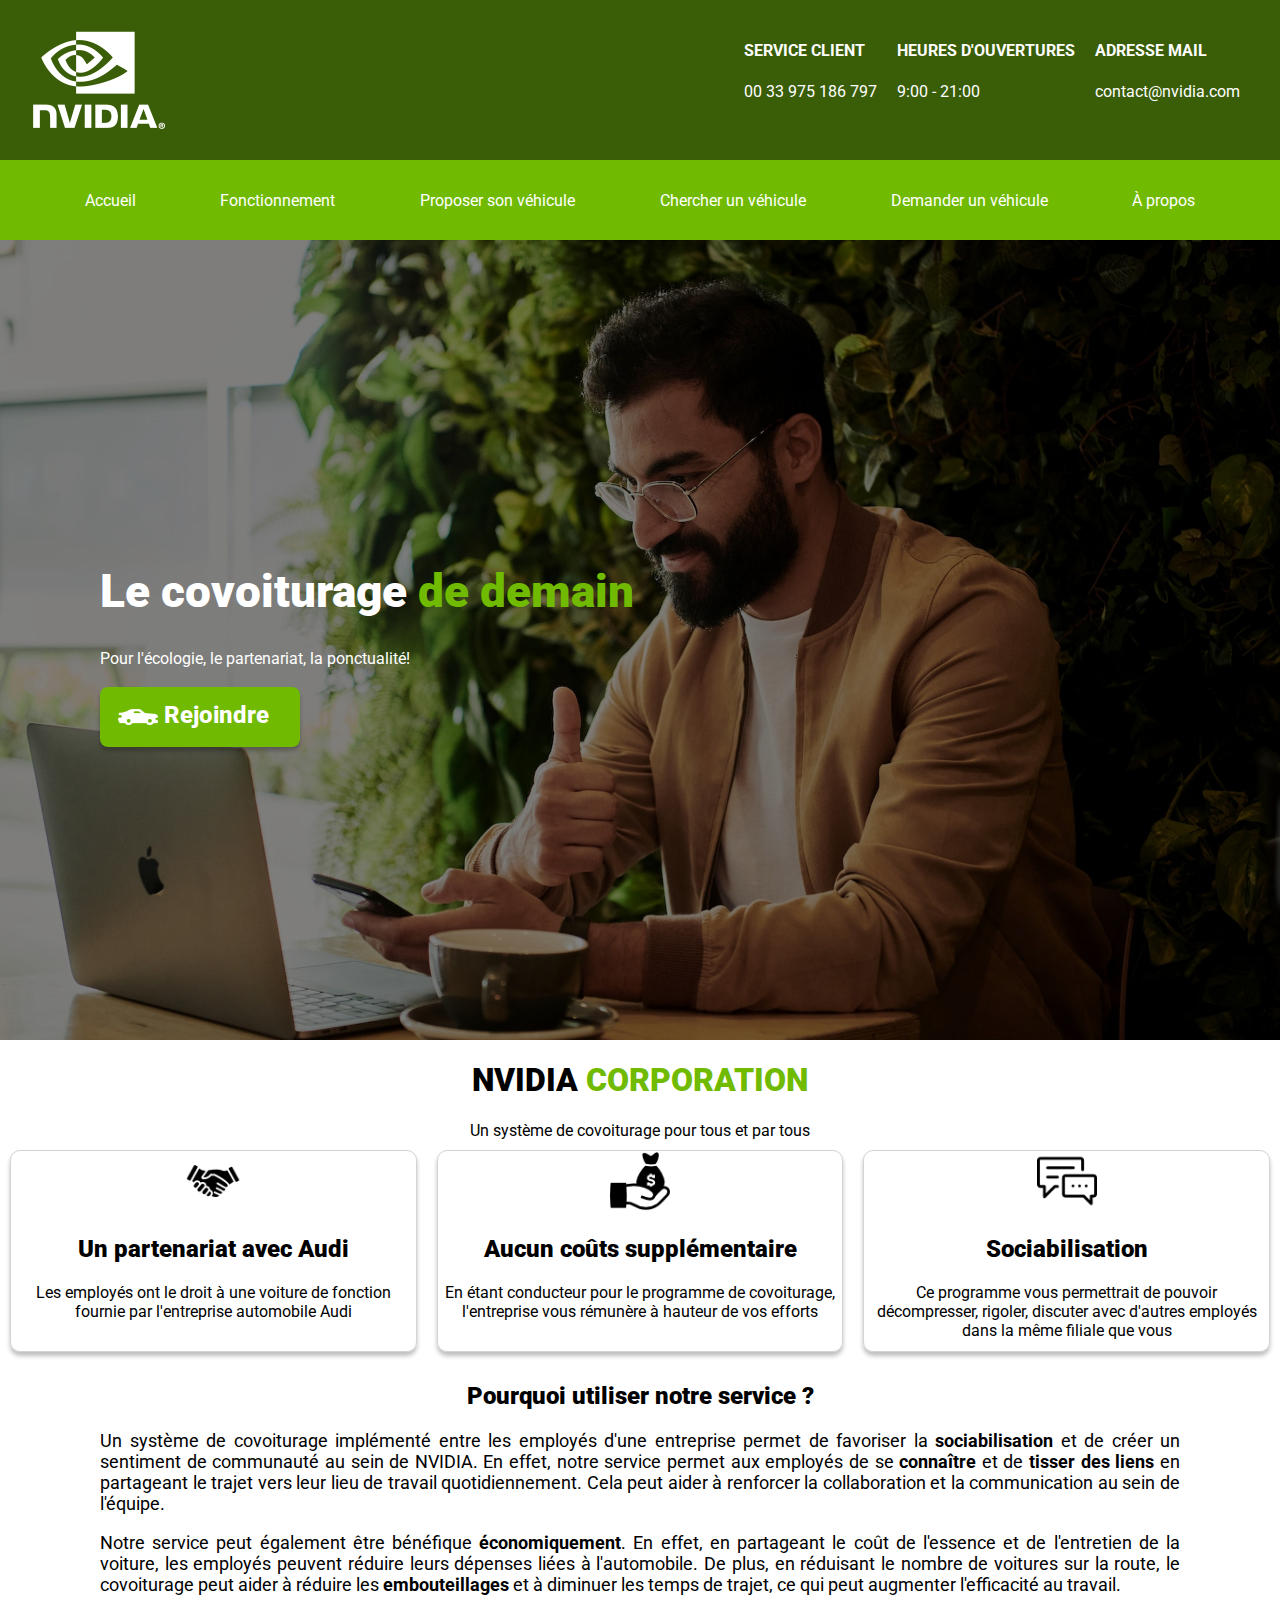
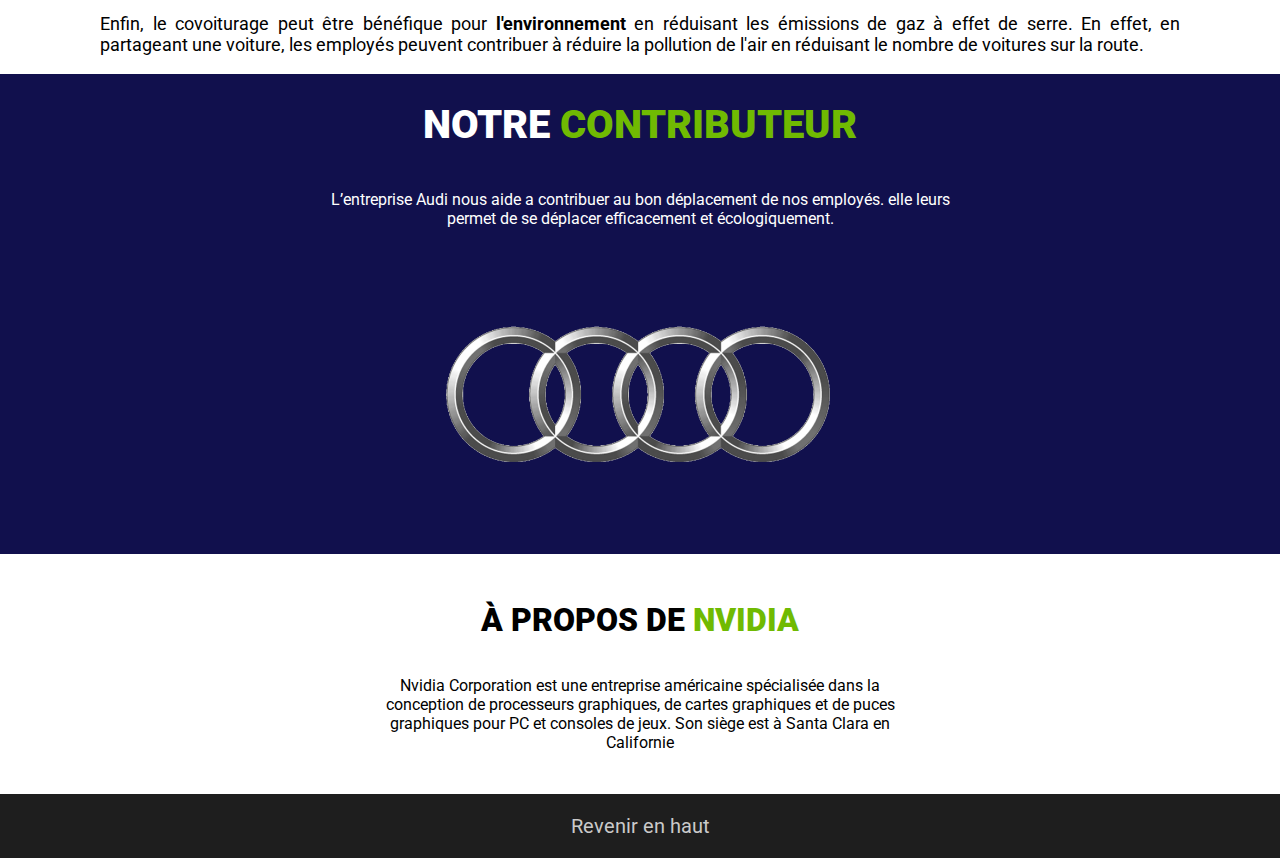
<file: SAE_1.06_Covoiturage_Nvidia/index.html>
<!DOCTYPE html>
<html lang="en">
<head>
    <meta charset="UTF-8">
    <meta http-equiv="X-UA-Compatible" content="IE=edge">
    <meta name="viewport" content="width=device-width, initial-scale=1.0">
    <link rel="shortcut icon" href="images/nvidia_white.png" type="image/x-icon">
    <title>NVIDIA Covoiturage</title>
    <link rel="stylesheet" href="css/style.css">
</head>
<header id="header">
    <a href="index.html"><img src="images/nvidia_white.png" height="120"></a>
    <div class="container">
        <div class="info">
            <h4>SERVICE CLIENT</h4>
            <p>00 33 975 186 797</p>
        </div>
        <div class="info">
            <h4>HEURES D'OUVERTURES</h4>
            <p>9:00 - 21:00</p>
        </div>
        <div class="info">
            <h4>ADRESSE MAIL</h4>
            <p>contact@nvidia.com</p>
        </div>
    </div>
</header>
<body>
    <nav>
        <a href="index.html">Accueil</a>
        <a href="fonctionnement.html">Fonctionnement</a>
        <a href="proposer.html">Proposer son véhicule</a>
        <a href="liste.html">Chercher un véhicule</a>
        <a href="demander.html">Demander un véhicule</a>
        <a href="info.html">À propos</a>
    </nav>
    <div class="join">
        <div class="content">
            <h1>Le covoiturage <span class="color-alt">de demain</span></h1>
            <div class="subtext">Pour l'écologie, le partenariat, la ponctualité!</div><br>
            <a href="liste.html"><button><img src="images/icons/voiture.png" height="40px"> Rejoindre</button></a>
        </div>
    </div>
    <div class="avantages">
        <h1>NVIDIA <span class="color-alt">CORPORATION</span></h1>
        Un système de covoiturage pour tous et par tous
        <div class="container">
            <div class="box">
                <img src="images/icons/partenariat.png">
                <h2>Un partenariat avec Audi</h2>
                <p>Les employés ont le droit à une voiture de fonction fournie par l'entreprise automobile Audi</p>
            </div>
            <div class="box">
                <img src="images/icons/argent.png">
                <h2>Aucun coûts supplémentaire</h2>
                <p>En étant conducteur pour le programme de covoiturage, l'entreprise vous rémunère à hauteur de vos efforts</p>
            </div>
            <div class="box">
                <img src="images/icons/social.png">
                <h2>Sociabilisation</h2>
                <p>Ce programme vous permettrait de pouvoir décompresser, rigoler, discuter avec d'autres employés dans la même filiale que vous </p>
            </div>
        </div>
        <h2>Pourquoi utiliser notre service ?</h2>
        <div style="margin-left: 100px; margin-right: 100px; text-align: justify; font-size: 1.15em;">
            <p>
                Un système de covoiturage implémenté entre les employés d'une entreprise permet de favoriser la <b>sociabilisation</b> et de créer un sentiment de communauté au sein de NVIDIA. En effet, notre service permet aux employés de se <b>connaître</b> et de <b>tisser des liens</b> en partageant le trajet vers leur lieu de travail quotidiennement. Cela peut aider à renforcer la collaboration et la communication au sein de l'équipe.
            </p>
    
            <p>
                Notre service peut également être bénéfique <b>économiquement</b>. En effet, en partageant le coût de l'essence et de l'entretien de la voiture, les employés peuvent réduire leurs dépenses liées à l'automobile. De plus, en réduisant le nombre de voitures sur la route, le covoiturage peut aider à réduire les <b>embouteillages</b> et à diminuer les temps de trajet, ce qui peut augmenter l'efficacité au travail.
            </p>
    
            <p>
                Enfin, le covoiturage peut être bénéfique pour <b>l'environnement</b> en réduisant les émissions de gaz à effet de serre. En effet, en partageant une voiture, les employés peuvent contribuer à réduire la pollution de l'air en réduisant le nombre de voitures sur la route.
            </p>
        </div>
    </div>
    <div class="contributors">
        <h1>NOTRE <span class="color-alt">CONTRIBUTEUR</span></h1>
        <p>L’entreprise Audi nous aide a contribuer au bon déplacement de nos employés. elle leurs permet de se déplacer efficacement et écologiquement.</p>
        <img src="images/audi.png">
    </div>
    <div class="about">
        <h1>À PROPOS DE <span class="color-alt">NVIDIA</span></h1>
        <p>Nvidia Corporation est une entreprise américaine spécialisée dans la conception de processeurs graphiques, de cartes graphiques et de puces graphiques pour PC et consoles de jeux. Son siège est à Santa Clara en Californie</p>
    </div>
</body>
<footer>
    <a href="#header">Revenir en haut</a>
</footer>
</html>
</file>
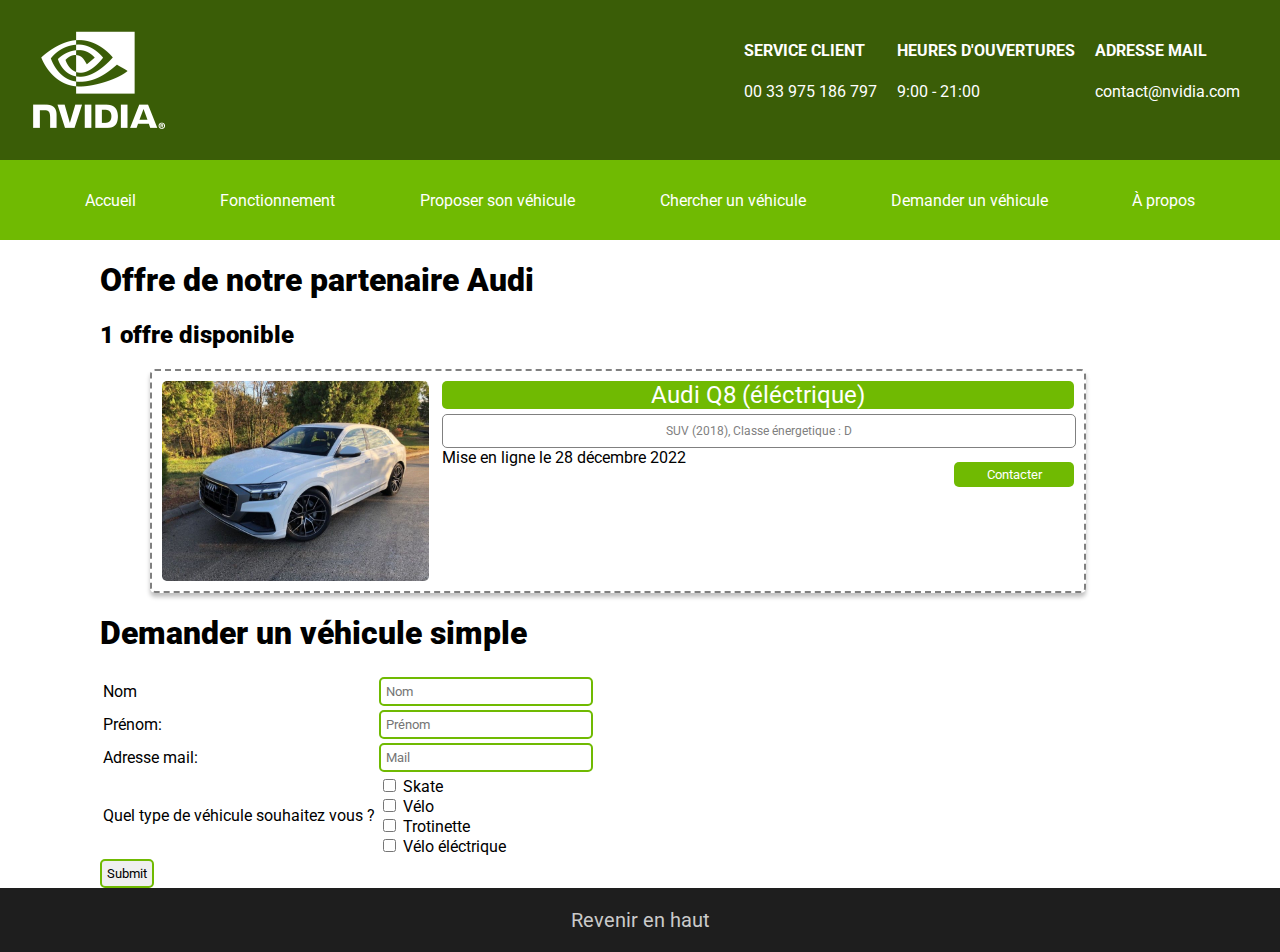
<file: SAE_1.06_Covoiturage_Nvidia/demander.html>
<!DOCTYPE html>
<html lang="en">
<head>
    <meta charset="UTF-8">
    <meta http-equiv="X-UA-Compatible" content="IE=edge">
    <meta name="viewport" content="width=device-width, initial-scale=1.0">
    <link rel="shortcut icon" href="images/nvidia_white.png" type="image/x-icon">
    <title>NVIDIA Covoiturage</title>
    <link rel="stylesheet" href="css/style.css">
    <link rel="stylesheet" href="css/liste.css">
    <link rel="stylesheet" href="css/formulaire.css">
</head>
<header id="header">
    <a href="index.html"><img src="images/nvidia_white.png" height="120"></a>
    <div class="container">
        <div class="info">
            <h4>SERVICE CLIENT</h4>
            <p>00 33 975 186 797</p>
        </div>
        <div class="info">
            <h4>HEURES D'OUVERTURES</h4>
            <p>9:00 - 21:00</p>
        </div>
        <div class="info">
            <h4>ADRESSE MAIL</h4>
            <p>contact@nvidia.com</p>
        </div>
    </div>
</header>
<body>
    <nav>
        <a href="index.html">Accueil</a>
        <a href="fonctionnement.html">Fonctionnement</a>
        <a href="proposer.html">Proposer son véhicule</a>
        <a href="liste.html">Chercher un véhicule</a>
        <a href="demander.html">Demander un véhicule</a>
        <a href="info.html">À propos</a>
    </nav>
    <div style="margin-left: 100px;">
        <h1>Offre de notre partenaire Audi</h1>
        <h2>1 offre disponible</h2>
        <ul>
            <li>
                <img src="images/offres/audi.jpg" alt="Miniature" class="miniature">
                <div class="container">
                    <div class="titre">Audi Q8 (éléctrique)</div>
                    <div class="description"><p>SUV (2018), Classe énergetique : D</p></div>
                    <div class="mise_en_ligne">Mise en ligne le 28 décembre 2022</div>
                </div>
                <button class="contact">Contacter</button>
            </li>
        </ul>
        <h1>Demander un véhicule simple</h1>
        <form>
            <table>
                <tr>
                    <td><label>Nom </label></td>
                    <td><input placeholder="Nom" type="text"></td>
                </tr>
                <tr>
                    <td><label>Prénom: </label></td>
                    <td><input placeholder="Prénom" type="text"></td>
                </tr>
                <tr>
                    <td><label>Adresse mail: </label></td>
                    <td><input placeholder="Mail" type="email"></td>
                </tr>
                <tr>
                    <td><label>Quel type de véhicule souhaitez vous ?</label></td>
                    <td>
                        <label><input type="checkbox" placeholder=""> Skate</label><br>
                        <label><input type="checkbox" placeholder=""> Vélo</label><br>
                        <label><input type="checkbox" placeholder=""> Trotinette</label><br>
                        <label><input type="checkbox" placeholder=""> Vélo éléctrique</label><br>
                    </td>
                </tr>
            </table>
            <input type="submit">
        </form>
    </div>
</body>
<footer>
    <a href="#header">Revenir en haut</a>
</footer>
</html>
</file>
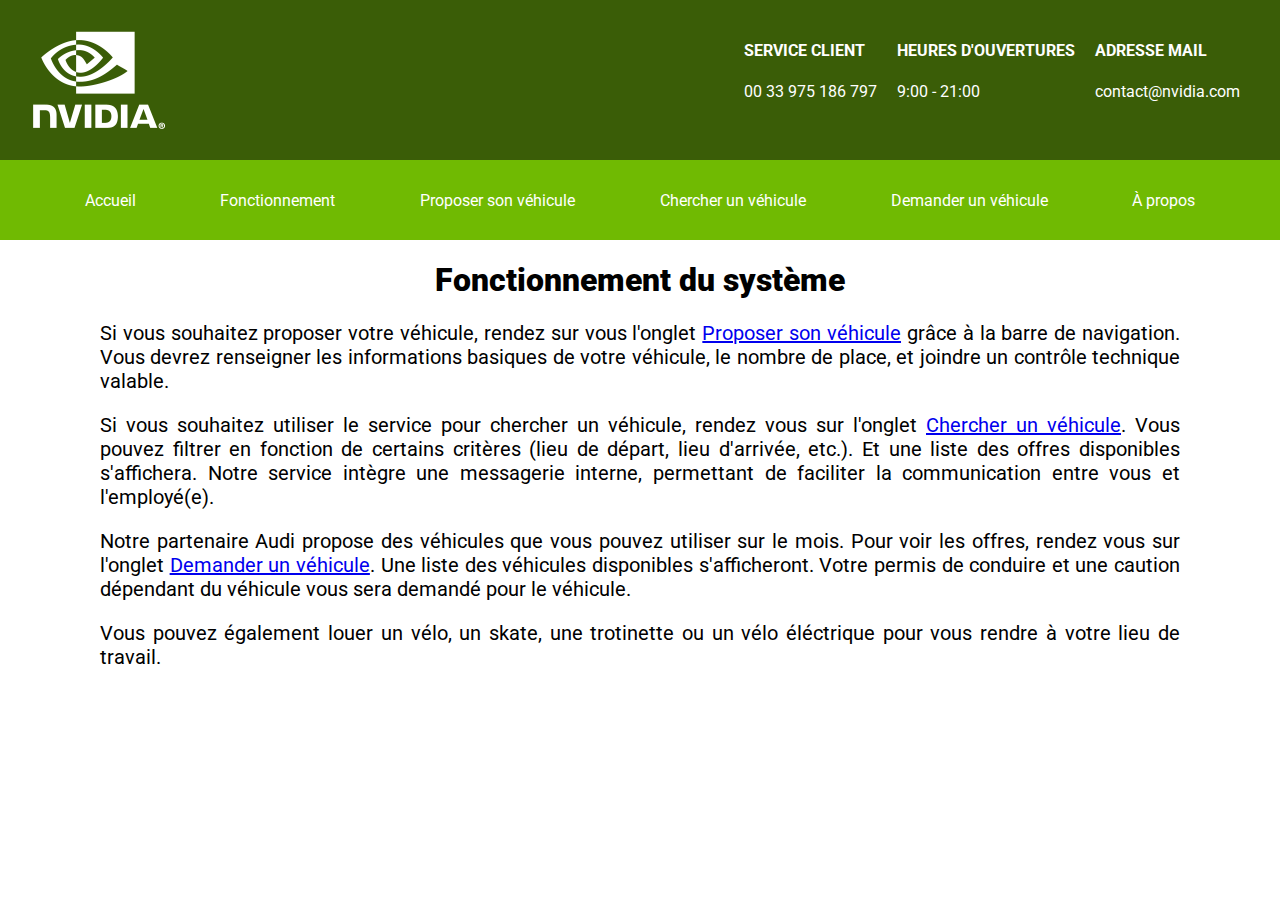
<file: SAE_1.06_Covoiturage_Nvidia/fonctionnement.html>
<!DOCTYPE html>
<html lang="en">
<head>
    <meta charset="UTF-8">
    <meta http-equiv="X-UA-Compatible" content="IE=edge">
    <meta name="viewport" content="width=device-width, initial-scale=1.0">
    <link rel="shortcut icon" href="images/nvidia_white.png" type="image/x-icon">
    <title>Fonctionnement - NVIDIA Covoiturage</title>
    <link rel="stylesheet" href="css/style.css">
</head>
<header id="header">
    <a href="index.html"><img src="images/nvidia_white.png" height="120"></a>
    <div class="container">
        <div class="info">
            <h4>SERVICE CLIENT</h4>
            <p>00 33 975 186 797</p>
        </div>
        <div class="info">
            <h4>HEURES D'OUVERTURES</h4>
            <p>9:00 - 21:00</p>
        </div>
        <div class="info">
            <h4>ADRESSE MAIL</h4>
            <p>contact@nvidia.com</p>
        </div>
    </div>
</header>
<body>
    <nav>
        <a href="index.html">Accueil</a>
        <a href="fonctionnement.html">Fonctionnement</a>
        <a href="proposer.html">Proposer son véhicule</a>
        <a href="liste.html">Chercher un véhicule</a>
        <a href="demander.html">Demander un véhicule</a>
        <a href="info.html">À propos</a>
    </nav>
    <div class="presentation">
        <h1>Fonctionnement du système</h1>
        <p>Si vous souhaitez proposer votre véhicule, rendez sur vous l'onglet <a href=proposer.html>Proposer son véhicule</a> grâce à la barre de navigation. Vous devrez renseigner les informations basiques de votre véhicule, le nombre de place, et joindre un contrôle technique valable.</p>

        <p>Si vous souhaitez utiliser le service pour chercher un véhicule, rendez vous sur l'onglet <a href=liste.html>Chercher un véhicule</a>. Vous pouvez filtrer en fonction de certains critères (lieu de départ, lieu d'arrivée, etc.). Et une liste des offres disponibles s'affichera. Notre service intègre une messagerie interne, permettant de faciliter la communication entre vous et l'employé(e).</p>
        
        <p>Notre partenaire Audi propose des véhicules que vous pouvez utiliser sur le mois. Pour voir les offres, rendez vous sur l'onglet <a href="demander.html">Demander un véhicule</a>. Une liste des véhicules disponibles s'afficheront. Votre permis de conduire et une caution dépendant du véhicule vous sera demandé pour le véhicule.</p>
        <p>Vous pouvez également louer un vélo, un skate, une trotinette ou un vélo éléctrique pour vous rendre à votre lieu de travail.</p>
        
    </div>
</body>
</html>
</file>
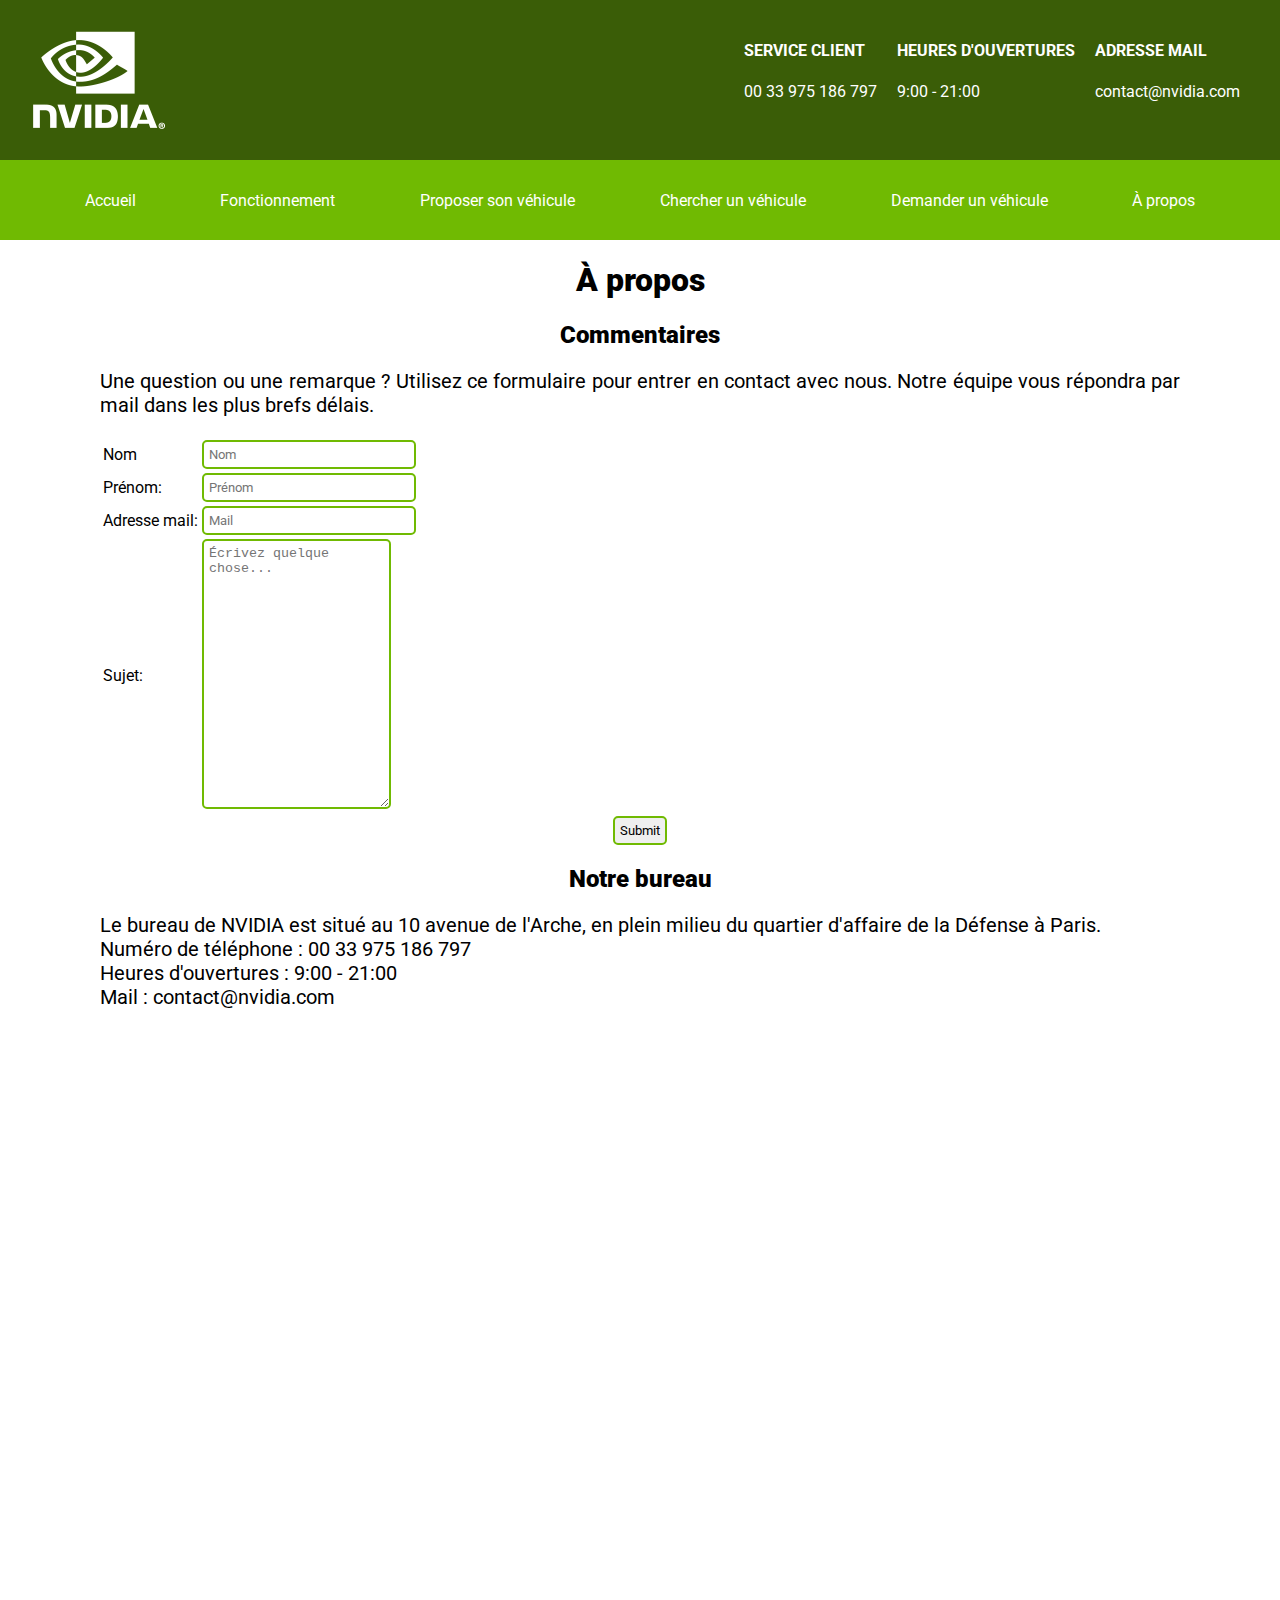
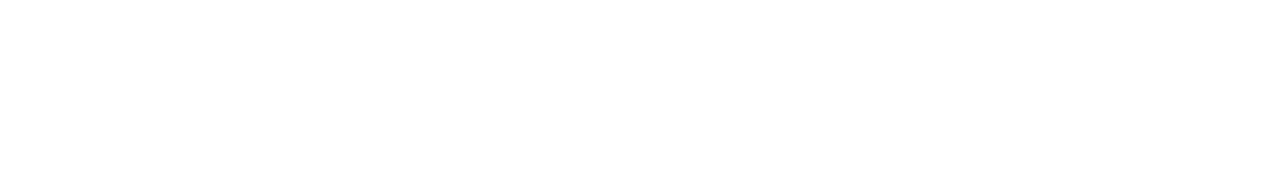
<file: SAE_1.06_Covoiturage_Nvidia/info.html>
<!DOCTYPE html>
<html lang="en">
<head>
    <meta charset="UTF-8">
    <meta http-equiv="X-UA-Compatible" content="IE=edge">
    <meta name="viewport" content="width=device-width, initial-scale=1.0">
    <link rel="shortcut icon" href="images/nvidia_white.png" type="image/x-icon">
    <title>À propos - NVIDIA Covoiturage</title>
    <link rel="stylesheet" href="css/style.css">
    <link rel="stylesheet" href="css/formulaire.css">
</head>
<header id="header">
    <a href="index.html"><img src="images/nvidia_white.png" height="120"></a>
    <div class="container">
        <div class="info">
            <h4>SERVICE CLIENT</h4>
            <p>00 33 975 186 797</p>
        </div>
        <div class="info">
            <h4>HEURES D'OUVERTURES</h4>
            <p>9:00 - 21:00</p>
        </div>
        <div class="info">
            <h4>ADRESSE MAIL</h4>
            <p>contact@nvidia.com</p>
        </div>
    </div>
</header>
<body>
    <nav>
        <a href="index.html">Accueil</a>
        <a href="fonctionnement.html">Fonctionnement</a>
        <a href="proposer.html">Proposer son véhicule</a>
        <a href="liste.html">Chercher un véhicule</a>
        <a href="demander.html">Demander un véhicule</a>
        <a href="info.html">À propos</a>
    </nav>
    <div class="presentation">
        <h1>À propos</h1>
        <h2>Commentaires</h2>
        <p>Une question ou une remarque ? Utilisez ce formulaire pour entrer en contact avec nous. Notre équipe vous répondra par mail dans les plus brefs délais.</p>
        <form>
            <table>
                <tr>
                    <td><label>Nom </label></td>
                    <td><input placeholder="Nom" type="text"></td>
                </tr>
                <tr>
                    <td><label>Prénom: </label></td>
                    <td><input placeholder="Prénom" type="text"></td>
                </tr>
                <tr>
                    <td><label>Adresse mail: </label></td>
                    <td><input placeholder="Mail" type="email"></td>
                </tr>
                <tr>
                    <td><label>Sujet: </label></td>
                    <td><textarea placeholder="Écrivez quelque chose..." style="height: 256px;"></textarea></td>
                </tr>
            </table>
            <input type="submit">
        </form>
        <h2>Notre bureau</h2>
        <p>Le bureau de NVIDIA est situé au 10 avenue de l'Arche, en plein milieu du quartier d'affaire de la Défense à Paris.<br>
            Numéro de téléphone : 00 33 975 186 797<br>
            Heures d'ouvertures : 9:00 - 21:00<br>
            Mail : contact@nvidia.com<br>
            
        </p>
        <iframe src="https://www.google.com/maps/embed?pb=!1m18!1m12!1m3!1d2623.046577133014!2d2.2362057768378296!3d48.895449498097314!2m3!1f0!2f0!3f0!3m2!1i1024!2i768!4f13.1!3m3!1m2!1s0x47e665011040990f%3A0xd968ec25efdc390!2sNVIDIA!5e0!3m2!1sfr!2sfr!4v1672608143325!5m2!1sfr!2sfr" width="80%" height="640" style="border:0;" allowfullscreen="" loading="lazy" referrerpolicy="no-referrer-when-downgrade"></iframe>
    </div>
</body>
</html>
</file>
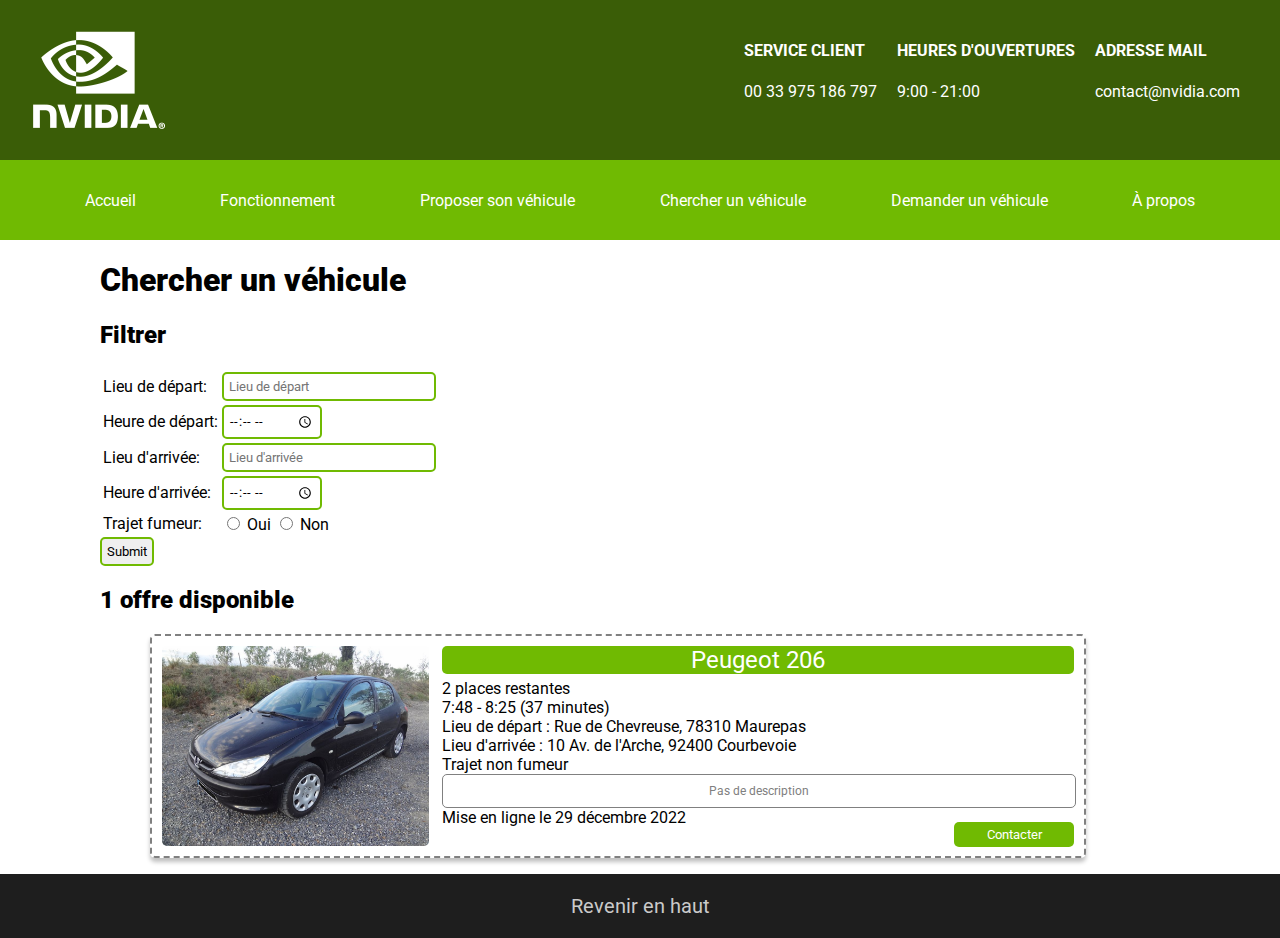
<file: SAE_1.06_Covoiturage_Nvidia/liste.html>
<!DOCTYPE html>
<html lang="en">
<head>
    <meta charset="UTF-8">
    <meta http-equiv="X-UA-Compatible" content="IE=edge">
    <meta name="viewport" content="width=device-width, initial-scale=1.0">
    <link rel="shortcut icon" href="images/nvidia_white.png" type="image/x-icon">
    <title>Chercher un véhicule - NVIDIA Covoiturage</title>
    <link rel="stylesheet" href="css/style.css">
    <link rel="stylesheet" href="css/liste.css">
    <link rel="stylesheet" href="css/formulaire.css">
</head>
<header id="header">
    
    <a href="index.html"><img src="images/nvidia_white.png" height="120"></a>
    <div class="container">
        <div class="info">
            <h4>SERVICE CLIENT</h4>
            <p>00 33 975 186 797</p>
        </div>
        <div class="info">
            <h4>HEURES D'OUVERTURES</h4>
            <p>9:00 - 21:00</p>
        </div>
        <div class="info">
            <h4>ADRESSE MAIL</h4>
            <p>contact@nvidia.com</p>
        </div>
    </div>
</header>

<body>
    <nav>
        <a href="index.html">Accueil</a>
        <a href="fonctionnement.html">Fonctionnement</a>
        <a href="proposer.html">Proposer son véhicule</a>
        <a href="liste.html">Chercher un véhicule</a>
        <a href="demander.html">Demander un véhicule</a>
        <a href="info.html">À propos</a>
    </nav>
    <div style="margin-left: 100px;">
        <h1>Chercher un véhicule</h1>
        <h2>Filtrer</h2>
        <form>
            <table>
                <tr>
                    <td><label>Lieu de départ: </label></td>
                    <td><input placeholder="Lieu de départ" type="text"></td>
                </tr>
                <tr>
                    <td><label>Heure de départ: </label></td>
                    <td><input type="time"></td>
                </tr>
                <tr>
                    <td><label>Lieu d'arrivée: </label></td>
                    <td><input placeholder="Lieu d'arrivée" type="text"></td>
                </tr>
                <tr>
                    <td><label>Heure d'arrivée: </label></td>
                    <td><input type="time"></td>
                </tr>
                <tr>
                    <td><label>Trajet fumeur: </label></td>
                    <td>
                        <label><input type="radio" name="fumeur"> Oui</label>
                        <label><input type="radio" name="fumeur"> Non</label>
                    </td>
                </tr>
            </table>
            <input type="submit">
        </form>
        <h2>1 offre disponible</h2>
        <ul>
            <li>
                <img src="images/offres/peugeot206.jpeg" alt="Miniature" class="miniature">
                <div class="container">
                    <div class="titre">Peugeot 206</div>
                    <div class="place">2 places restantes</div>
                    <div class="heure">7:48 - 8:25 (37 minutes)</div>
                    <div class="lieu">Lieu de départ : Rue de Chevreuse, 78310 Maurepas</div>
                    <div class="lieu">Lieu d'arrivée : 10 Av. de l'Arche, 92400 Courbevoie</div>
                    <div class="fumeur">Trajet non fumeur</div>
                    <div class="description"><p>Pas de description</p></div>
                    <div class="mise_en_ligne">Mise en ligne le 29 décembre 2022</div>
                </div>
                <button class="contact">Contacter</button>
            </li>
        </ul>
    </div>
    <footer>
        <a href="#header">Revenir en haut</a>
    </footer>
</body>
</html>
</file>
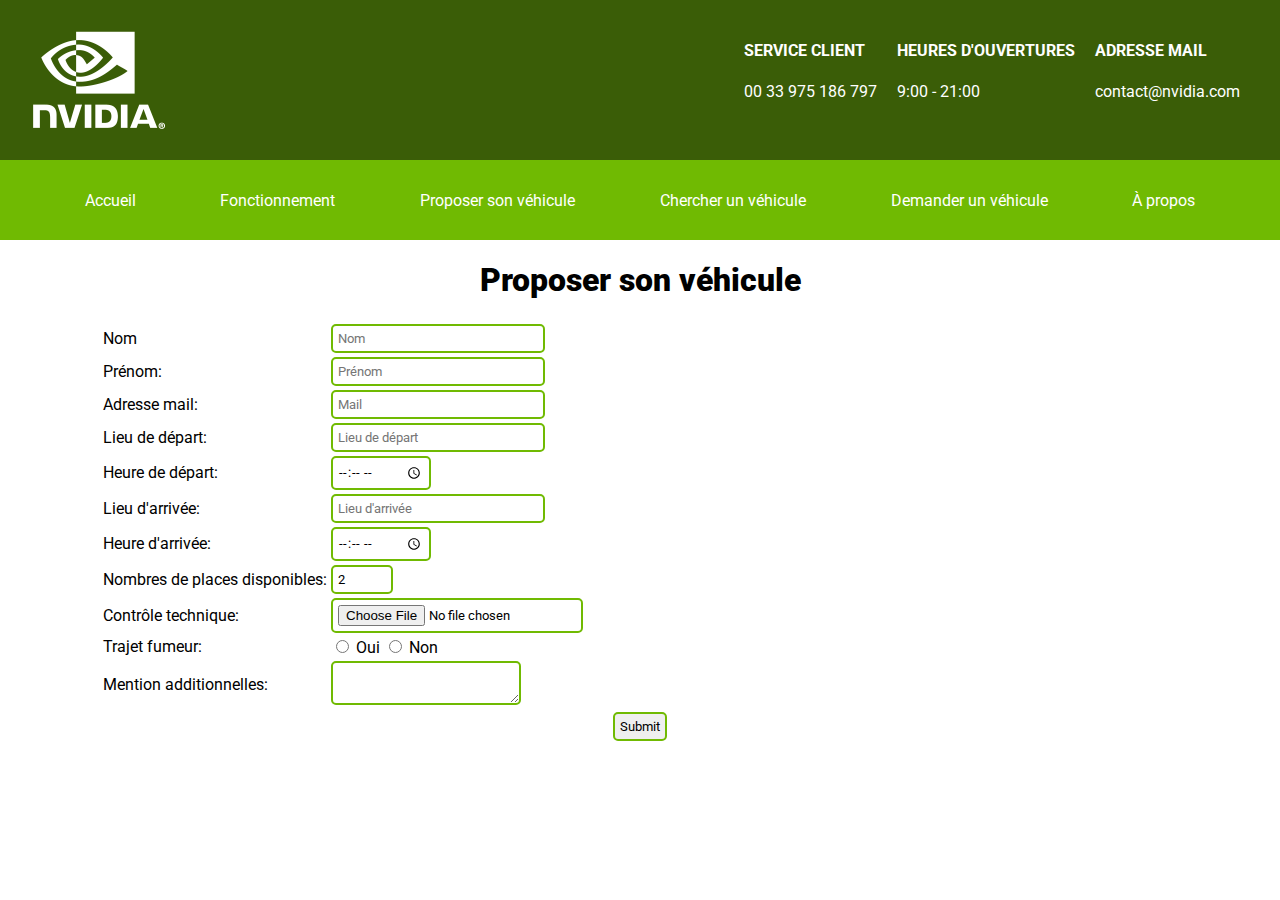
<file: SAE_1.06_Covoiturage_Nvidia/proposer.html>
<!DOCTYPE html>
<html lang="en">
<head>
    <meta charset="UTF-8">
    <meta http-equiv="X-UA-Compatible" content="IE=edge">
    <meta name="viewport" content="width=device-width, initial-scale=1.0">
    <link rel="shortcut icon" href="images/nvidia_white.png" type="image/x-icon">
    <title>Prêt de locomotion - NVIDIA Covoiturage</title>
    <link rel="stylesheet" href="css/style.css">
    <link rel="stylesheet" href="css/formulaire.css">
</head>
<header id="header">
    <a href="index.html"><img src="images/nvidia_white.png" height="120"></a>
    <div class="container">
        <div class="info">
            <h4>SERVICE CLIENT</h4>
            <p>00 33 975 186 797</p>
        </div>
        <div class="info">
            <h4>HEURES D'OUVERTURES</h4>
            <p>9:00 - 21:00</p>
        </div>
        <div class="info">
            <h4>ADRESSE MAIL</h4>
            <p>contact@nvidia.com</p>
        </div>
    </div>
</header>
<body>
    <nav>
        <a href="index.html">Accueil</a>
        <a href="fonctionnement.html">Fonctionnement</a>
        <a href="proposer.html">Proposer son véhicule</a>
        <a href="liste.html">Chercher un véhicule</a>
        <a href="demander.html">Demander un véhicule</a>
        <a href="info.html">À propos</a>
    </nav>
    <div class="presentation">
        <h1>Proposer son véhicule</h1>
        <form>
            <table>
                <tr>
                    <td><label>Nom </label></td>
                    <td><input placeholder="Nom" type="text"></td>
                </tr>
                <tr>
                    <td><label>Prénom: </label></td>
                    <td><input placeholder="Prénom" type="text"></td>
                </tr>
                <tr>
                    <td><label>Adresse mail: </label></td>
                    <td><input placeholder="Mail" type="email"></td>
                </tr>
                <tr>
                    <td><label>Lieu de départ: </label></td>
                    <td><input placeholder="Lieu de départ" type="text"></td>
                </tr>
                <tr>
                    <td><label>Heure de départ: </label></td>
                    <td><input type="time"></td>
                </tr>
                <tr>
                    <td><label>Lieu d'arrivée: </label></td>
                    <td><input placeholder="Lieu d'arrivée" type="text"></td>
                </tr>
                <tr>
                    <td><label>Heure d'arrivée: </label></td>
                    <td><input type="time"></td>
                </tr>
                <tr>
                    <td><label>Nombres de places disponibles: </label></td>
                    <td>
                        <input type="number" min="2" max="16" value="2">
                    </td>
                </tr>
                <tr>
                    <td><label>Contrôle technique: </label></td>
                    <td><input placeholder="Déposer le fichier" type="file"></td>
                </tr>
                <tr>
                    <td><label>Trajet fumeur: </label></td>
                    <td>
                        <label><input type="radio" name="fumeur"> Oui</label>
                        <label><input type="radio" name="fumeur"> Non</label>
                    </td>
                </tr>
                <tr>
                    <td><label>Mention additionnelles: </label></td>
                    <td><textarea></textarea></td>
                </tr>
            </table>
            <input type="submit">
        </form>
    </div>
</body>
</html>
</file>
<file: SAE_1.06_Covoiturage_Nvidia/css/style.css>
@import url('https://fonts.googleapis.com/css2?family=Roboto:wght@400;900&display=swap');

body {
    margin: 0;
    padding: 0;
    font-family: 'Roboto', sans-serif;
}

header {
    height: 160px;
    background-color: #3A5D07;
}

header > a > img {
    position: absolute;
    left: 20px;
    top: 20px;
}



nav {
    background-color: #70BA02;
    height: 80px;
    justify-content: space-evenly;
    align-items: center;
    display: flex;
}



header > .container {
    right: 20px;
    top: 20px;
    position: absolute;
    display: flex;
}

header > .container > .info {
    color: white;
    margin-right: 20px;
}


nav > a {
    color: white;
    text-decoration: none;

}

.avantages {
    text-align: center;
}

.avantages > .container {
    display: flex;
    justify-content: center;
}



.avantages > .container > .box > img {
    height: 60px;
}


.avantages > .container > .box {
    width: 560px;
    height: 200px;
    box-shadow: 0px 4px 4px rgba(0, 0, 0, 0.25);
    border-radius: 10px;
    border: 1px solid lightgrey;
    margin: 10px;
}


.join {

    background-image: url("../images/wallpaper.jpg");
    background-position: center center;
    background-size: cover;
    background-repeat: no-repeat;
    height: 800px;
    color: white;
    display: flex;
    align-items: center;
    
    
}

.join > .content {
    margin-left: 100px;
}


.join > .content > h1 {
    width: 635px;
    font-size: 46px;
}


button, input {
    font-family: 'Roboto', sans-serif;
    cursor: pointer;
    
}

.join > .content > a > button {
    width: 200px;
    height: 60px;
    border-radius: 8px;
    border: none;
    font-size: 1.5em;
    color: white;
    background-color: #70BA02;
    font-weight: 800;
    text-align: left;
    box-shadow: 0px 4px 4px rgba(0, 0, 0, 0.25);
}

.join > .content > a > button > img {
    vertical-align: middle;
    filter: invert();
    margin-left: 12px;
}

.contributors {
    color: white;
    height: 480px;
    background-color: #11104d;
    text-align: center;
    display: flex;
    flex-direction: column;
    align-items: center;
}

.contributors > h1 {
    position: relative;
    top: 100;
    font-size: 2.5em;

}

.contributors > p {
    width: 635px;
}

.contributors > img {
    width: 400px;
    position: relative;
    top: 0px;
}

.about {
    height: 240px;
    color: black;
    display: flex;
    align-items: center;
    justify-content: center;
    flex-direction: column;
    text-align: center;
}

.about > p {
    width: 40%;
}

.color-alt {
    color: #70BA02;
}


h1, h2 {
    font-weight: 900;
}

footer {
    background-color: rgb(30, 30, 30);
    color: white;
    height: 64px;
    display: flex;
    justify-content: center;
    align-items: center;
}

footer > a {
    color: rgb(202, 202, 202);
    text-decoration: none;
    font-size: 1.25em;
}

.presentation {
    
    padding: 0 100px 100px 100px;
    text-align: center;
}

.presentation > p {
    text-align: justify;   
    font-size: 1.25em;
}
</file>
<file: SAE_1.06_Covoiturage_Nvidia/css/liste.css>
li {
    width: 80%;
    height: 200px;
    border: 2px dashed gray;
    border-radius: 5px;
    padding: 10px;
    margin: 10px;
    list-style: none;
    box-shadow: 0px 4px 4px rgba(0, 0, 0, 0.25);
}

li > img {
    position: absolute;
    height: 200px;
    border-radius: 5px;
}

.titre {
    width: 100%;
    font-size: 1.5em;
    border-radius: 5px;
    color: white;
    text-align: center;
    background-color: #70BA02;
    margin-bottom: 5px;
}


li > .container {
    margin-left: 280px;
}

.description {
    text-align: center;
    color: gray;
    font-size: 0.75em;
    width: 100%;
    border: 1px solid gray;
    border-radius: 5px;
    height: 32px;
    display: flex;
    align-items: center;
    justify-content: center;
}

.contact {
    background-color: #70BA02;
    padding: 5px;
    width: 120px;
    position: relative;
    color: white;
    left: calc(100% - 120px);
    border: none;
    border-radius: 5px;
    bottom: 5px;
}
</file>
<file: SAE_1.06_Covoiturage_Nvidia/css/formulaire.css>
input[type="text"], input[type="email"] {
    width: 200px;
}

input, textarea {
    border: 2px solid #70BA02;
    padding: 5px;
    border-radius: 5px;
}

body > .container {
    margin-left: 100px;
    margin-right: 100px;
    padding-bottom: 50px;
}
tr, td {
    text-align: left;
}
</file>
